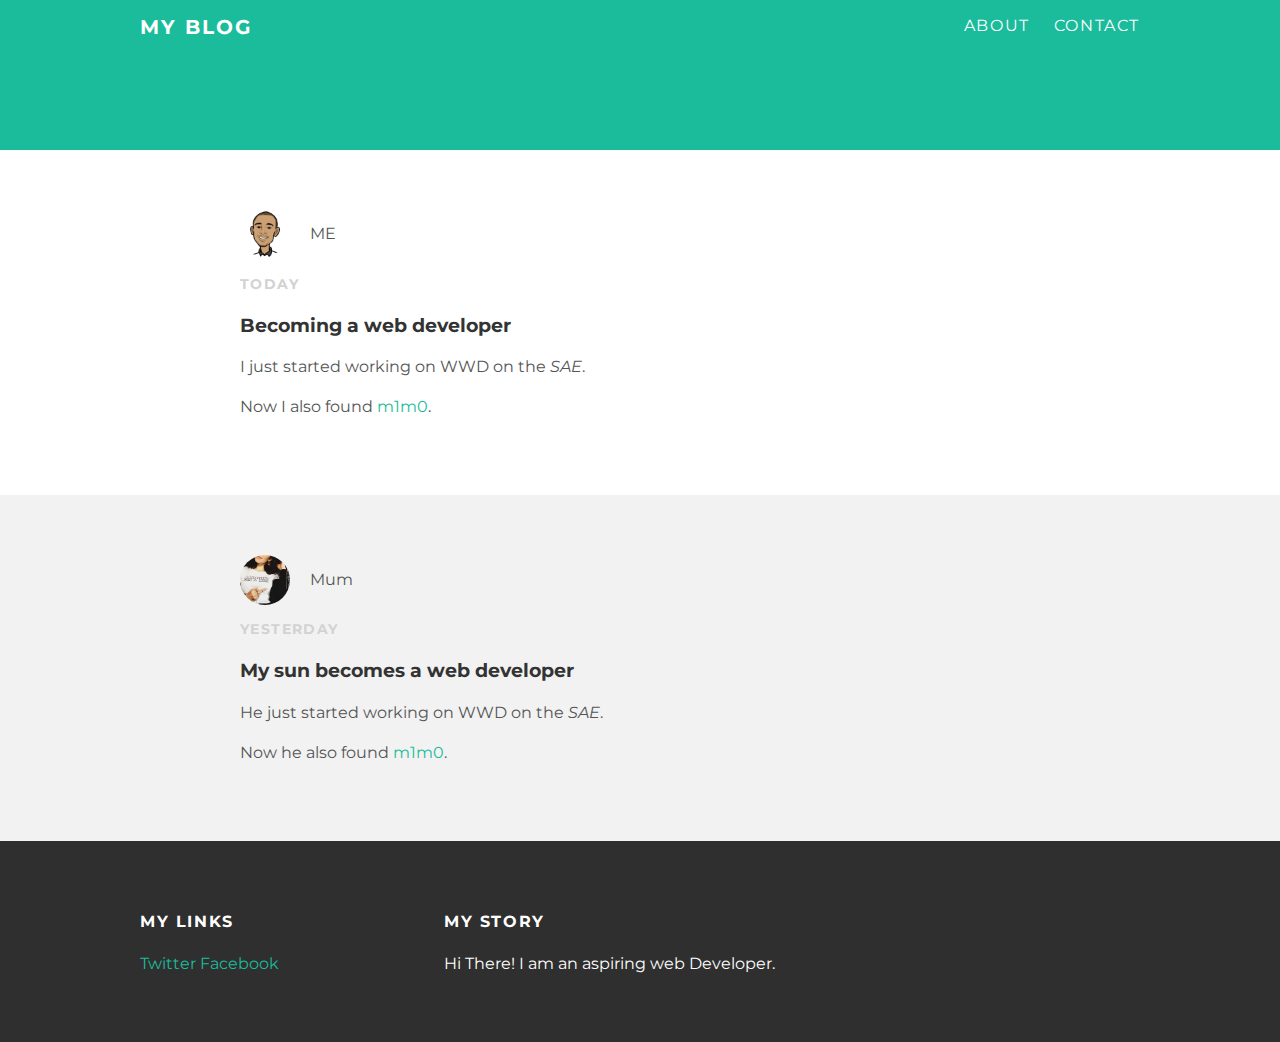
<file: index.html>
<!DOCTYPE html>
<html lang="en" dir="ltr">
  <head>
    <meta charset="utf-8">
    <title>Starting in Web Development</title>
    <link rel="stylesheet" type="text/css" href="styles.css">
  </head>

  <body>

    <div id="header">

      <div class="container">

        <a id="header-title" href="index.html">My Blog</a>
        <ul id="header-nav">

          <li><a href="about.html">About</a></li>
          <li><a href="mailto:info@contact.com">Contact</a></li>
        </ul>

      </div>

    </div>



    <div id="content">
      <div class="post-container">
        <div class="post">
            <div class="post-author">
              <img src="photo.png" alt="Michl">
              <span>ME</span>
            </div>
            <p class="post-date">Today</p>
            <h3 class="post-title">Becoming a web developer</h3>
            <p>I just started working on WWD on the <em>SAE</em>.</p>
            <p> Now I also found <a href="https://getmimo.com">m1m0</a>.</p>
        </div>
            <div class="post-container">
              <div class="post">
                  <div class="post-author">
                    <img width="100px" src="mum.jpg" alt="mum">
                    <span>Mum</span>
                  </div>
                  <p class="post-date">Yesterday</p>
                  <h3 class="post-title">My sun becomes a web developer</h3>
                  <p>He just started working on WWD on the <em>SAE</em>.</p>
                  <p> Now he also found <a href="https://getmimo.com">m1m0</a>.</p>
                </div>
              </div>
        </div>
      </div>

    <div id="footer">

        <div class="container">
          <div class="column">
            <h4>My Links</h4>
            <p>
              <a href="http://twitter.com">Twitter</a>
              <a href="http://facebook.com">Facebook</a>
            </p>
          </div>
          <div class="column">
            <h4>My Story</h4>
            <p>Hi There! I am an aspiring web Developer.</p>
          </div>

      </div>
    </div>
  </body>
</html>
</file>
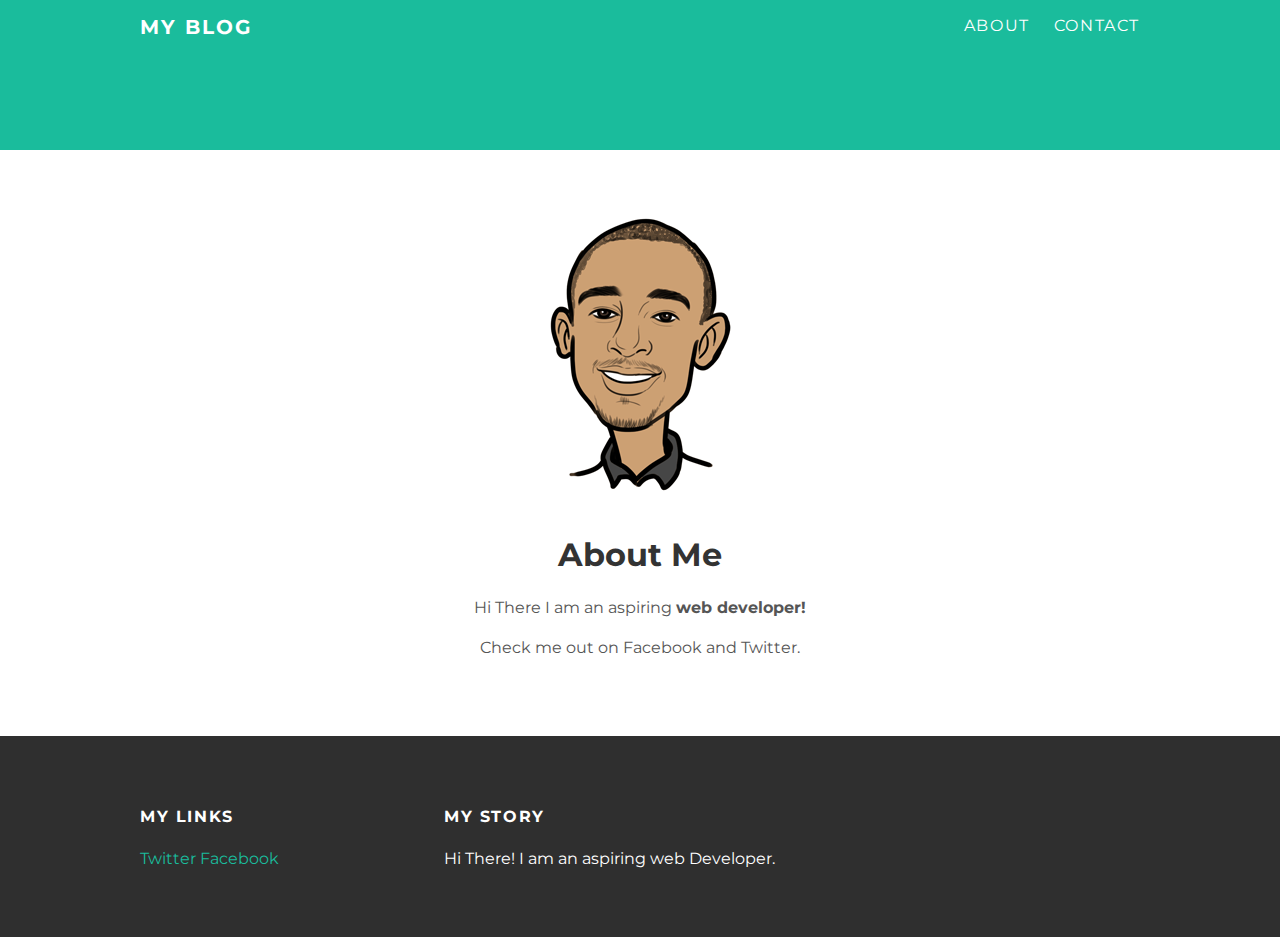
<file: about.html>
<!DOCTYPE html>
<html lang="en" dir="ltr">
  <head>
    <meta charset="utf-8">
    <title>About</title>
    <link rel="stylesheet" type="text/css" href="styles.css">
  </head>
  <body>
    <div class="header" id="header">
        <div class="container">
          <a id="header-title" href="index.html">My Blog</a>
          <ul id="header-nav">
            <li><a href="about.html">About</a></li>
            <li><a href="mailto:info@contact.com">Contact</a></li>
          </ul>
        </div>
      </div>


    <div id="content">
      <div class="container">
        <div class="about">
            <div class="about-author">
              <img src="photo.png" alt="Michl">
              <h1 class="about-title">About Me</h1>
              <div class="about-content">
                <p>Hi There I am an aspiring <strong>web developer!</strong></p>
                <p> Check me out on Facebook and Twitter.</p>
              </div>
            </div> <!-- about-author -->
          </div> <!-- about -->
      </div> <!-- container -->
    </div> <!-- content -->
    <div id="footer">

        <div class="container">
          <div class="column">
            <h4>My Links</h4>
            <p>
              <a href="http://twitter.com">Twitter</a>
              <a href="http://facebook.com">Facebook</a>
            </p>
          </div>
          <div class="column">
            <h4>My Story</h4>
            <p>Hi There! I am an aspiring web Developer.</p>
          </div>
        </div>

    </div>
  </body>
</html>
</file>
<file: styles.css>
@import url(http://fonts.googleapis.com/css?family=Montserrat:400,700);

body {
 color: #555;
 margin: 0;
 font-family: 'Montserrat', sans-serif;
}
a {
  color: #1abc9c;
  text-decoration: none;
}
a: hover {
  color: #F6A623;
}
h1, h2, h3, h4 {
  color: #333;
}
p {
  line-height: 1.5;
}

/* header */
#header {
  background-color: #1abc9c;
  height: 150px;
  inline-height: 150px;
}
#header a {
  color: white;
  text-decoration: none;
  text-transform: uppercase;
  letter-spacing: 0.1em;
}
#header a:hover {
  color: #222;
}
#header-title {
  display: block;
  float: left;
  margin-top: 15px;
  font-size: 20px;
  font-weight: bold;
}
#header-nav {
  display: block;
  float: right;
}
#header-nav li {
  display: inline;
  padding-left: 20px;
  margin-top: 0;
}
.container {
  max-width: 1000px;
  margin: 0 auto;
}

/* <--- footer ----> */
#footer {
  background-color: #2f2f2f;
  padding: 50px 0;
}
.column {
  min-width: 300px;
  display: inline-block;
  vertical-align: top;
}
#footer h4 {
  color: white;
  text-transform: uppercase;
  letter-spacing: 0.1em;
}
#footer p {
color: white;
}

/* <--- post ----> */
.post, .about {
  max-width: 800px;
  margin: 0 auto;
  padding: 60px 0;
}
.post-author img {
  width: 50px;
  height: 50px;
  vertical-align: middle;
}
.post-author span {
  margin-left: 16px;
}
.post-date {
  color: #D2D2D2;
  font-size: 14px;
  font-weight: bold;
  text-transform: uppercase;
  letter-spacing: 0.1em;
}

.post-author img,
.about-author img {
  border-radius: 50%;
}

.post-container:nth-child(even){
  background-color: #f2f2f2;
}

.about {
  text-align: center;}
</file>
